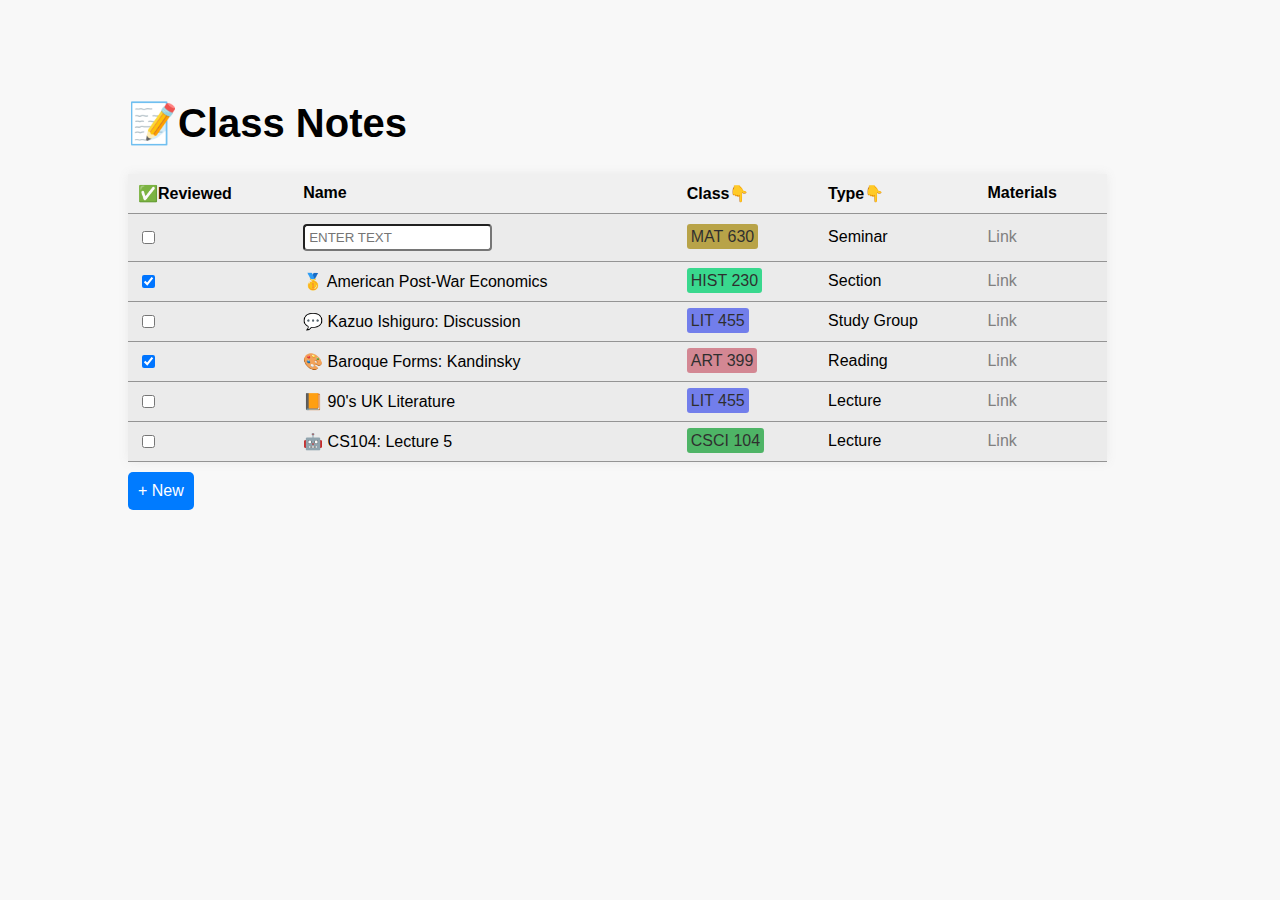
<file: index.html>
<html>
<head>
   
    <title>Class Notes</title>
    <link rel="stylesheet" href="style.css">
</head>
<body>
     
        <h1>Class Notes</h1>
    
    <table class="notes-table">
        
            <tr>
                <th><div class="reviewd">Reviewed</div></th>
                <th><div class="name">Name</div></th>
                <th><div class="claass">Class</div></th>
                <th><div class="type">Type</div></th>
                <th><div class="mati">Materials</div></th>
            </tr>
       
        <tbody>
            <tr>
                <td><input type="checkbox"></td>
                <td><input type="text" style="border-radius: 4px; padding: 4px;" placeholder="ENTER TEXT" /> </td>
                <td><span class="MAT">MAT 630</span></td>
                <td>Seminar</td>
                <td><a href="#">Link</a></td>
            </tr>
            <tr>
                <td><input type="checkbox" checked></td>
                <td>🥇 American Post-War Economics</td>
                <td><span class="HIST">HIST 230</span></td>
                <td>Section</td>
                <td><a href="https://www.theurl.com">Link</a></td>
            </tr>
            <tr>
                <td><input type="checkbox"></td>
                <td>💬 Kazuo Ishiguro: Discussion</td>
                <td><span class="LIT">LIT 455</span></td>
                <td>Study Group</td>
                <td><a href="#">Link</a></td>
            </tr>
            <tr>
                <td><input type="checkbox" checked></td>
                <td>🎨 Baroque Forms: Kandinsky</td>
                <td><span class="ART">ART 399</span></td>
                <td>Reading</td>
                <td><a href="https://open.someurl.com">Link</a></td>
            </tr>
            <tr>
                <td><input type="checkbox"></td>
                <td>📙 90's UK Literature</td>
                <td><span class="LIT">LIT 455</span></td>
                <td>Lecture</td>
                <td><a href="#">Link</a></td>
            </tr>
            <tr>
                <td><input type="checkbox"></td>
                <td>🤖 CS104: Lecture 5</td>
                <td><span class="CSCI">CSCI 104</span></td>
                <td>Lecture</td>
                <td><a href="https://www.getlink.com">Link</a></td>
            </tr>
        </tbody>
    </table>

    <a href="new.html" style="margin-left: 100px;" class="new-note">+ New</a>
    

</body>
</html>
</file>
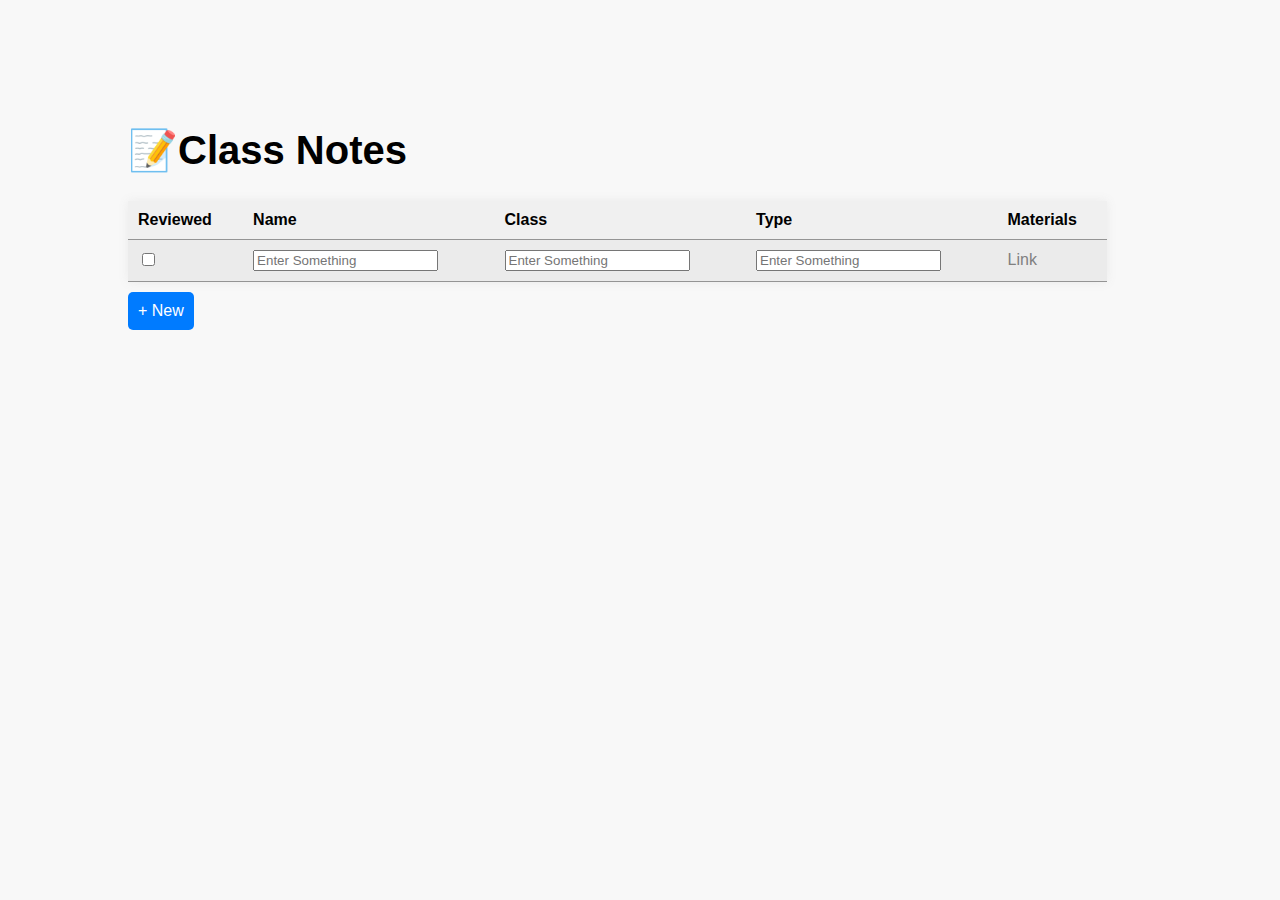
<file: new.html>
<!DOCTYPE html>
<html lang="en">
<head>
   
    <title>Class Notes</title>
    <link rel="stylesheet" href="style.css">
</head>
<body>
     
        <h1>Class Notes</h1>
    
    <table class="notes-table">
        
            <tr>
                <th>Reviewed</th>
                <th>Name</th>
                <th>Class</th>
                <th>Type</th>
                <th>Materials</th>
            </tr>
       
        <tbody>
            <tr>
                <td><input type="checkbox"></td>
                <td><input type="text" placeholder="Enter Something" /> </td>
                <td><input type="text" placeholder="Enter Something" /> </td>
                <td><input type="text"  placeholder="Enter Something" /> </td>
                <td><a href="#">Link</a></td>
            </tr>
         
        </tbody>
    </table>

    <a href="#" style="margin-left: 100px;" class="new-note">+ New</a>
    

</body>
</html>
</file>
<file: style.css>
body {
    font-family: Arial, sans-serif;
    background-color: #f8f8f8;
    margin-top: 80px;
    padding: 20px;
    
}

h1 {
    font-size: 40px;
    display: flex;
    align-items: center;
    margin-right: 10px;
    
}
h1::before{
    content: '📝';
    margin-left: 100px;
}
.reviewd::before{
    content: '✅';
}
.claass::after{
    content: '👇';
}
.type::after{
    content: '👇';
}

.notes-table {
    width: 80%;
    margin-left: 100px;
    border-collapse: collapse;
    margin-top: 10px;
    background-color: #ebebeb;
    box-shadow: 0 0 10px rgba(114, 113, 113, 0.1);
    
}

.notes-table th, .notes-table td {
    padding: 10px;
    text-align: left;
    border-bottom: 1px solid #949494;
    
}
.notes-table th {
    background-color: #f0f0f0;
}
.notes-table td {
    vertical-align: middle;
}
.notes-table .icon {
    font-size: 1.5rem;
}
.MAT {
    background-color: #ac9220;
    border-radius: 3px;
    padding: 4px;
    opacity: 80%;
}
.HIST {
    background-color: #0dd477;
    border-radius: 3px;
    padding: 4px;
    opacity: 80%;
}

.LIT {
    background-color: #5564eb;
    border-radius: 3px;
    padding: 4px;
    opacity: 80%;
}

.ART {
    background-color: #ce6f7e;
    border-radius: 3px;
    padding: 4px;
    opacity: 80%;
}

.CSCI {
   background-color: #28a745;
    border-radius: 3px;
    padding: 4px;
    opacity: 80%;
}

.notes-table a {
    color:gray;
    text-decoration: none;
}

.notes-table a:hover {
     
    color:black;
    transition: 0.6s ease;
   
}

.new-note {
    padding: 10px;
    background-color: #007bff;
    color: white;
    display: inline-block;
    border-radius: 5px;
    margin-top: 10px;
    text-decoration: none;
}
</file>
